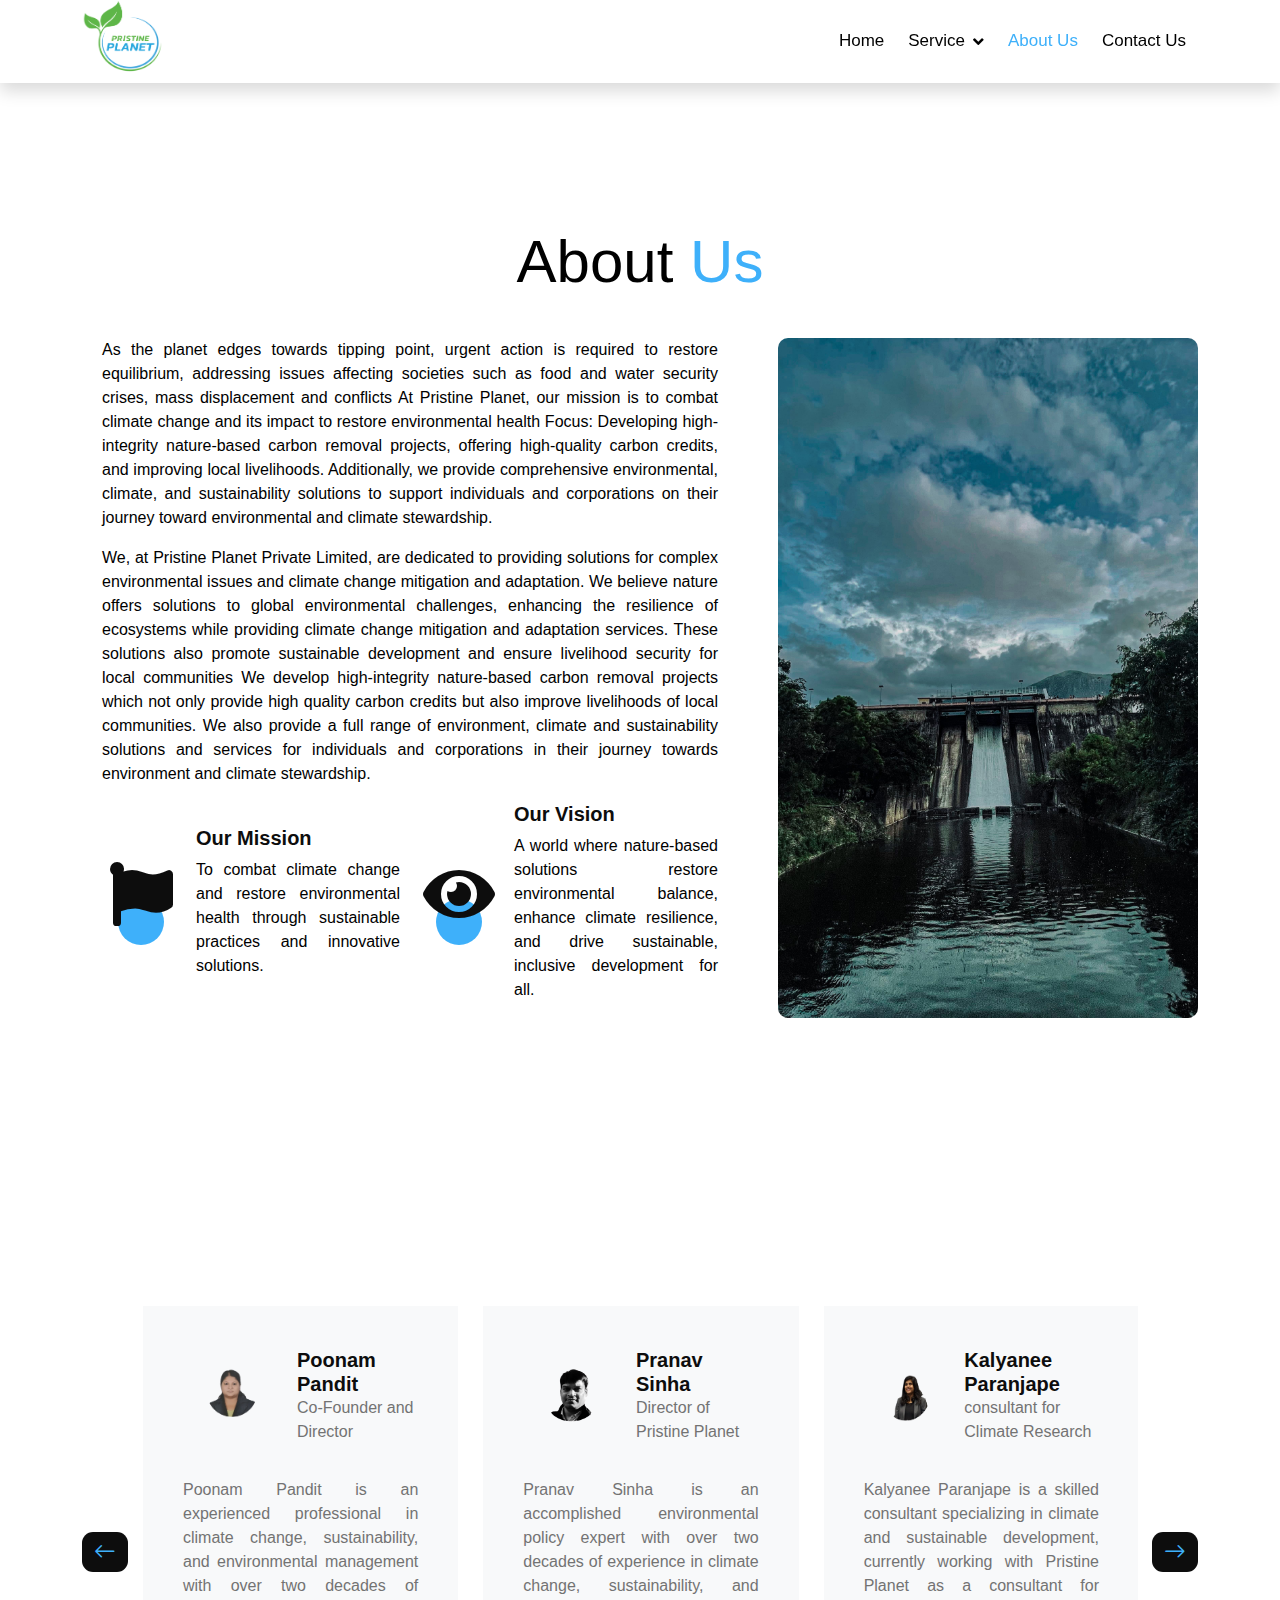
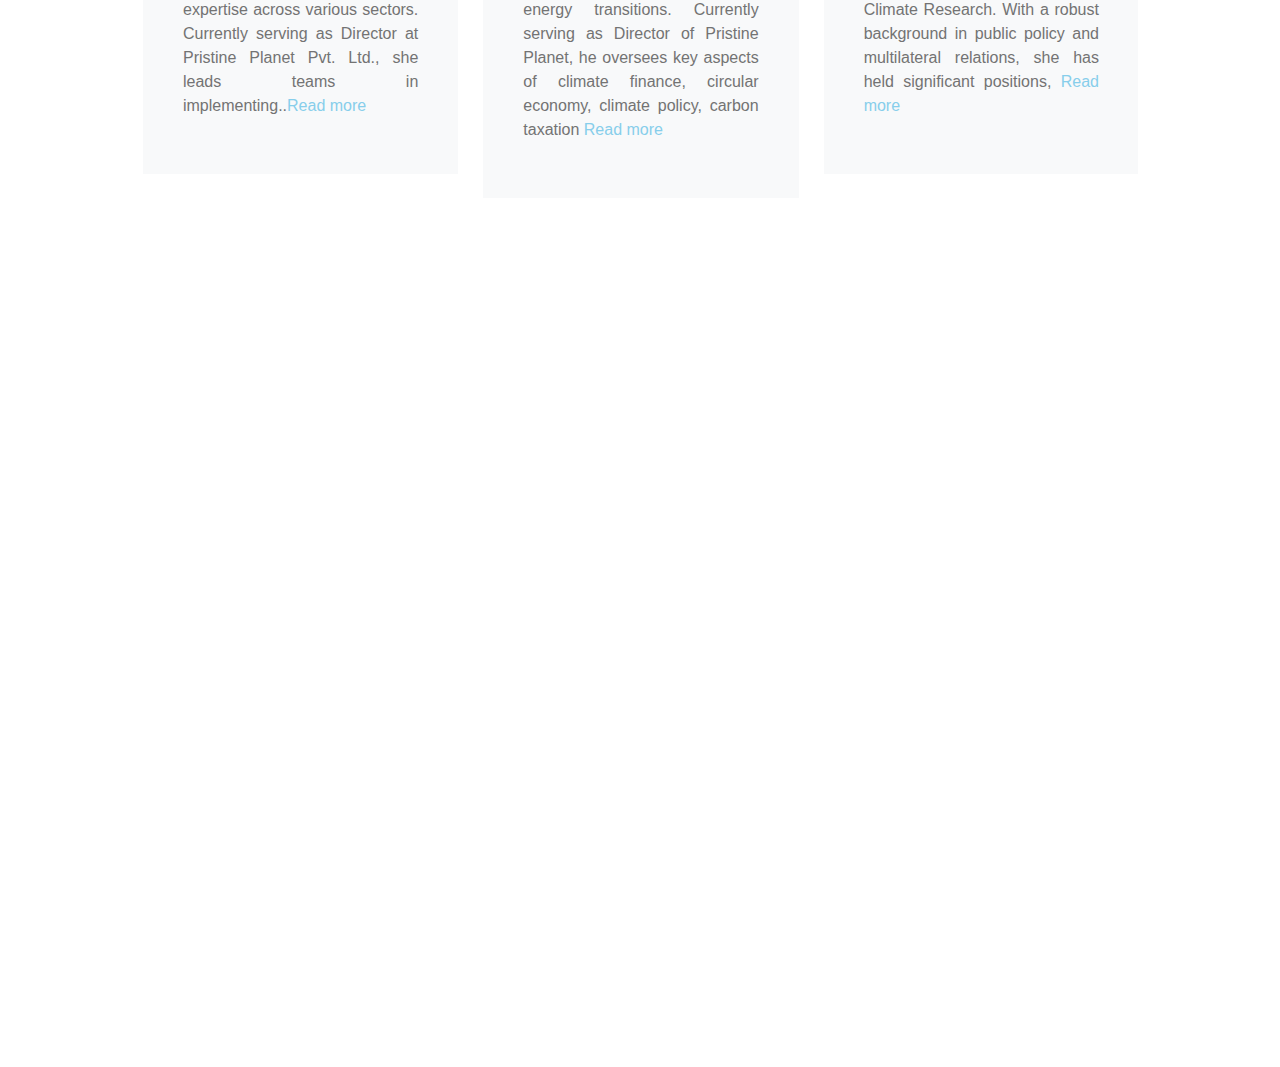
<file: about-us.html>
<!DOCTYPE html>
<html lang="en">

<head>
    <meta charset="utf-8">
    <title>Prestine Planet</title>
    <meta content="width=device-width, initial-scale=1.0" name="viewport">
    <meta content="" name="keywords">
    <meta content="" name="description">

    <!-- Google Web Fonts -->
    <link rel="preconnect" href="https://fonts.googleapis.com">
    <link rel="preconnect" href="https://fonts.gstatic.com" crossorigin>
    <link
        href="https://fonts.googleapis.com/css2?family=Open+Sans:wght@300;400;500;600;700&family=Pacifico&display=swap"
        rel="stylesheet">

    <!-- Icon Font Stylesheet -->
    <link rel="stylesheet" href="https://use.fontawesome.com/releases/v5.15.4/css/all.css" />
    <link href="https://cdn.jsdelivr.net/npm/bootstrap-icons@1.4.1/font/bootstrap-icons.css" rel="stylesheet">

    <!-- Libraries Stylesheet -->
    <link href="lib/animate/animate.min.css" rel="stylesheet">
    <link href="lib/owlcarousel/assets/owl.carousel.min.css" rel="stylesheet">

    <!-- Customized Bootstrap Stylesheet -->
    <link href="css/bootstrap.min.css" rel="stylesheet">

    <!-- Template Stylesheet -->
    <link href="css/style.css" rel="stylesheet">

    <!-- whatsapp-icon -->
    <link rel="stylesheet" href="https://cdnjs.cloudflare.com/ajax/libs/font-awesome/6.6.0/css/all.min.css"
        integrity="sha512-Kc323vGBEqzTmouAECnVceyQqyqdsSiqLQISBL29aUW4U/M7pSPA/gEUZQqv1cwx4OnYxTxve5UMg5GT6L4JJg=="
        crossorigin="anonymous" referrerpolicy="no-referrer" />



</head>

<body>

    <!-- Spinner Start -->
    <div id="spinner"
        class="show w-100 vh-100 bg-white position-fixed translate-middle top-50 start-50  d-flex align-items-center justify-content-center">
        <div class="spinner-grow text-primary" role="status"></div>
    </div>
    <!-- Spinner End -->

    <div class="container-fluid newCssFixed">
        <div class="container">
            <nav class="navbar navbar-light navbar-expand-lg py-3">
                <a href="index.html" class="navbar-brand">
                    <img src="img/Pristine final logobg2.png" class="pristineplanetlogo" alt="Pristine Planet"
                        width="220" height="80" ; class="d-inline-block align-text-top">
                </a>
                <button class="navbar-toggler" type="button" data-bs-toggle="collapse" data-bs-target="#navbarCollapse">
                    <span class="fa fa-bars " style="color: black;"></span>
                </button>
                <div class="collapse navbar-collapse bg-white" id="navbarCollapse">
                    <div class="navbar-nav ms-lg-auto">
                        <a href="index.html" class="nav-item nav-link">Home</a>
                        <div class="nav-item dropdown ">
                            <a href="#" class="nav-link dropdown-toggle " data-bs-toggle="dropdown">Service</a>
                            <div class="dropdown-menu m-0 rounded-0">
                                <a href="./services/carbon-net-zero-advisory.html" class="dropdown-item">Carbon & Net Zero Advisory</a>
                                <a href="./services/circular-economy-and-resource-efficiency-services.html" class="dropdown-item">Circular Economy & Resource
                                    Efficiency Services</a>
                                    <a href="../services/esg-sustainability-services.html" class="dropdown-item">ESG & Sustainability
                                        Services</a>
                                <a href="./services/nature-based-carbon-credits.html" class="dropdown-item">Nature-Based Carbon Credits
                                    Project Development & Execution</a>
                                <a href="./services/audit-services.html" class="dropdown-item">Audit Services</a>
                                <a href="./services/software-solutions.html" class="dropdown-item">Software Solutions</a>
                            </div>
                        </div>
                        <a href="/about-us.html" class="nav-item nav-link active">About Us</a>
                        <a href="contact.html" class="nav-item nav-link ">Contact Us</a>
                    </div>
                </div>
            </nav>
        </div>
    </div>

    <!-- Hero Start -->
    <!-- Hero End -->
    <div class="container-fluid event py-5  ninth-side">
        <div class="container py-5">
            <div class="row g-4 event-item wow fadeIn" data-wow-delay="0.5s">
                <div class="fifth-portion" id="aboutus" style="text-align: justify;">
                    <h1 class="sixth-heading45" data-wow-delay="0.1s">About <span class="text-primary">Us</span> </h1>
                    <div class="twelfve">
                        <div class="line-up">
                            <p>As the planet edges towards tipping point, urgent action
                                is required to restore equilibrium, addressing issues
                                affecting societies such as food and water security crises, mass displacement and
                                conflicts
                             At Pristine Planet, our mission is to combat climate change and
                                its impact to restore environmental health
                            
                            Focus: Developing high-integrity nature-based carbon removal projects, offering
                                high-quality
                                carbon
                                credits, and improving local livelihoods. Additionally, we provide comprehensive
                                environmental, climate, and sustainability solutions to support individuals and
                                corporations on
                                their journey toward environmental and climate
                                stewardship.
                            </p>
                            <p>We, at Pristine Planet Private Limited, are dedicated to providing solutions for complex
                                environmental issues and climate change mitigation and adaptation. We believe nature
                                offers solutions to global environmental challenges, enhancing the resilience of
                                ecosystems
                                while providing climate change mitigation and adaptation services. These solutions
                                also promote sustainable development and ensure livelihood security for local
                                communities
                            
                            We develop high-integrity nature-based carbon removal projects which not only provide
                                high
                                quality carbon credits but also improve livelihoods of local communities.

                            We also provide a full range of environment, climate and sustainability solutions and
                                services
                                for individuals
                                and corporations in their
                                journey towards environment and climate stewardship.
                            </p>

                            <div class="myGrid">
                                <div class="ps-3 d-flex align-items-center justify-content-start">
                                    <span class="bg-primary btn-md-square rounded-circle mt-4 me-2"><i
                                            class="fa fa-flag text-dark fa-4x mb-5 pb-2"></i></span>
                                    <div class="ms-4">
                                        <h5>Our Mission</h5>
                                        <p>To combat climate change and restore environmental health through sustainable
                                            practices and innovative solutions.
                                        </p>
                                    </div>
                                </div>
                                <div class="ps-3 d-flex align-items-center justify-content-start">
                                    <span class="bg-primary btn-md-square rounded-circle mt-4 me-2"><i
                                            class="fa fa-eye text-dark fa-4x mb-5 pb-2"></i></span>
                                    <div class="ms-4">
                                        <h5>Our Vision</h5>
                                        <p> A world where nature-based solutions restore environmental balance, enhance
                                            climate resilience, and drive sustainable, inclusive development for all.
                                        </p>
                                    </div>
                                </div>
                            </div>
                        </div>
                        <div class="side-image-us">
                        </div>
                    </div>

                </div>
            </div>
        </div>
    </div>
  
      

    <!-- Team Start -->
    <div class="container-fluid team py-5">
        <div class="container py-5">
            <div class="text-center mx-auto mb-5 wow fadeIn" data-wow-delay="0.1s" style="max-width: 700px;">
                <h1 class="text-uppercase ">Our <span class="text-primary">Team</span> </h1>
                <!-- <h1 class="display-3">Meet Our Organizer</h1> -->
            </div>

            <div class="owl-carousel testimonial-carousel fadeIn" data-wow-delay="0.1s">
                <div class="testimonial-item" >
                    <div class="d-flex mb-3">
                        <div class="position-relative">
                            <img src="img/rmbg-final.png" class="img-fluid" alt="">

                        </div>
                        <div class="ps-3 my-auto ">
                            <h5 class="mb-0">Poonam Pandit</h5>
                            <p class="m-0">Co-Founder and Director</p>
                        </div>
                    </div>
                    <div class="testimonial-content">
                        <p style="text-align: justify;" class="fs-6 m-0 pt-3">Poonam Pandit is an experienced professional in climate change,
                            sustainability, and environmental management with over two decades of expertise across
                            various sectors. Currently serving as Director at Pristine Planet Pvt. Ltd., she leads teams
                            in implementing..<span id="bio-data2-more" style="display: none;">
                             sustainability, ESG, GHG inventories, LCA, and CSR assessments in diverse
                            industriesHer previous roles
                            include Sustainability Manager at Ingenyria Projects Pvt. Ltd. and Director at InventEdge,
                            where she provided solutions for CSR,
                            resource mobilization, and project development. She is skilled in environmental auditing,
                            carbon footprint verification, and has extensive experience with international and Indian
                            sustainability
                            frameworks like BRSR, ESG, and SBTi. Poonam’s education includes a Master’s in Environmental
                            Science and certifications in renewable energy, ESG, and carbon management, further
                            enhancing her
                            capacity to contribute to global sustainability efforts.</span><span id="bio-data2-read-more" style="cursor: pointer;color: skyblue;">Read more</span></p>
                        <script>
                            document.getElementById("bio-data2-read-more").addEventListener("click", function(){
                                document.getElementById("bio-data2-more").style.display = "inline";
                                document.getElementById("bio-data2-read-more").style.display = "none";
                            });
                        </script></p>
                    </div>
                </div>
                <div class="testimonial-item">
                    <div class="d-flex mb-3">
                        <div class="position-relative">
                            <img src="img/rmbg-final2.png" class="img-fluid" alt="">

                        </div>
                        <div class="ps-3 my-auto ">
                            <h5 class="mb-0">Pranav Sinha</h5>
                            <p class="m-0">Director of Pristine Planet</p>
                        </div>
                    </div>
                    <div class="testimonial-content">
                        <p style="text-align: justify;" class="fs-6 m-0 pt-3">Pranav Sinha is an accomplished environmental policy expert with
                            over two decades of experience in
                            climate change, sustainability, and energy transitions. Currently serving as Director of
                            Pristine
                            Planet, he oversees key aspects of climate finance, circular economy, climate policy,
                            carbon taxation <span id="bio-data2-more2" style="display: none;">and climate taxonomy. As an independent consultant, he has worked on
                            projects related to energy transition, climate finance, circular economy, and ESG. He
                            has served as a Policy.
                            Consultant for the G20 Secretariat, focusing on energy, environment, and climate policy.
                            Pranav has held key roles
                            in several organizations, including the EU Resource Efficiency Initiative, GLOBE India,
                            and Climate Parliament,
                            where he facilitated policy dialogues, multi-stakeholder engagements, and renewable
                            energy initiatives. His work
                            includes extensive experience in climate finance, carbon markets, resource efficiency,
                            and environmental impact assessments.
                            He holds a Master's in Environmental Science and has earned certifications in carbon
                            taxation, sustainable finance,
                            and operationalizing the Paris Agreement.
                        </span><span id="bio-data2-read-more2" style="cursor: pointer;color: skyblue;">Read more</span></p>
                        <script>
                            document.getElementById("bio-data2-read-more2").addEventListener("click", function(){
                                document.getElementById("bio-data2-more2").style.display = "inline";
                                document.getElementById("bio-data2-read-more2").style.display = "none";
                            });
                        </script></p>
                    </div>
                </div>
                <div class="testimonial-item">
                    <div class="d-flex mb-3">
                        <div class="position-relative">
                            <img src="img/rmbg-final4.png" class="img-fluid" alt="">

                        </div>
                        <div class="ps-3 my-auto ">
                            <h5 class="mb-0">Kalyanee Paranjape</h5>
                            <p class="m-0">consultant for Climate Research</p>
                        </div>
                    </div>
                    <div class="testimonial-content">
                        <p style="text-align: justify;" class="fs-6 m-0 pt-3">Kalyanee Paranjape is a skilled consultant specializing in climate and
                            sustainable development,
                            currently working with Pristine Planet as a consultant for Climate Research. With a robust
                            background in public policy  and multilateral relations, she has held significant positions, <span id="bio-data2-more3" style="display: none;">
                           
                            including G20 Strategy Consultant and various roles within the
                            Ministry
                            of External Affairs in India, where she focused on multilateral economic relations. Her
                            experience also includes serving
                            as a Program Officer at the Centre for Responsible Business and internships at prominent
                            international organizations like
                            the International Labour Organization and the International Trade Centre. Kalyanee holds a
                            Master's degree in International
                            Affairs from the Geneva Graduate Institute, where her thesis addressed North-South and
                            South-South climate finance dynamics.
                            Her education and diverse professional experiences underscore her commitment to advancing
                            climate-related initiatives and
                            women's entrepreneurship
                            .</span><span id="bio-data2-read-more3" style="cursor: pointer;color: skyblue;">Read more</span></p>
                            <script>
                                document.getElementById("bio-data2-read-more3").addEventListener("click", function(){
                                    document.getElementById("bio-data2-more3").style.display = "inline";
                                    document.getElementById("bio-data2-read-more3").style.display = "none";
                                });
                            </script></p>
                    </div>
                </div>
                <div class="testimonial-item">
                    <div class="d-flex mb-3">
                        <div class="position-relative">
                            <img src="img/rmbg-final3.png" class="img-fluid" alt="">

                        </div>
                        <div class="ps-3 my-auto ">
                            <h5 class="mb-0">Anmol Kumar</h5>
                            <p class="m-0">Director of IT and Operations at Pristine
                                Planet</p>
                        </div>
                    </div>
                    <div class="testimonial-content">
                        <p style="text-align: justify;" class="fs-6 m-0 pt-3">Anmol Kumar is the Director of IT and Operations at Pristine Planet,
                            with over 20 years of experience in managing software, hardware, and IT infrastructure.
                            He brings a wealth of expertise in ensuring the seamless integration and operation of
                            technological
                            systems across organizations..<span id="bio-data2-more4" style="display: none;"> As Director of Tatvik System Solutions Pvt. Ltd., he leads a
                            team of
                            passionate consultants dedicated to delivering high-performing, efficient distribution
                            management solutions
                            in a competitive marketplace. His extensive background in IT management enables him to drive
                            operational
                            excellence and tackle complex technological challenges.</span><span id="bio-data2-read-more4" style="cursor: pointer;color: skyblue;">Read more</span></p>
                            <script>
                                document.getElementById("bio-data2-read-more4").addEventListener("click", function(){
                                    document.getElementById("bio-data2-more4").style.display = "inline";
                                    document.getElementById("bio-data2-read-more4").style.display = "none";
                                });
                            </script></p>
                    </div>
                </div>
                <div class="testimonial-item">
                    <div class="d-flex mb-3">
                        <div class="position-relative">
                            <img src="img/rmbg-final5.png" class="img-fluid" alt="">
                        </div>
                        <div class="ps-3 my-auto ">
                            <h5 class="mb-0">Leena Fernandez</h5>
                            <p class="m-0">Communications Consultant</p>
                        </div>
                    </div>
                    <div class="testimonial-content">
                        <p style="text-align: justify;" class="fs-6 m-0 pt-3">Leena Fernandez is a seasoned communications professional with
                                extensive
                                experience in content development, fundraising, and networking across diverse sectors
                                such as
                                health, climate change, gender, and livelihoods. She has worked with organizations like <span id="bio-data2-more5" style="display: none;">
                                Keystone
                                Foundation, Wildlife Trust of India, and Tropical Institute of Ecological Sciences. Her
                                expertise
                                spans creating compelling narratives for websites, blogs, donor reports, and fundraising
                                appeals.
                                Currently associated with Pristine Planet as Communications Consultant, she is skilled
                                in project
                                development, strategic communication, and donor engagement, helping expand project
                                footprints and
                                build lasting partnerships.
                            </span><span id="bio-data2-read-more5" style="cursor: pointer;color: skyblue;">Read more</span></p>
                                <script>
                                    document.getElementById("bio-data2-read-more5").addEventListener("click", function(){
                                        document.getElementById("bio-data2-more5").style.display = "inline";
                                        document.getElementById("bio-data2-read-more5").style.display = "none";
                                    });
                                </script></p>
                    </div>
                </div>
            </div>
        </div>
    </div>
    <!-- Team End -->



    <!-- Footer Start -->
    <div class="container-fluid footer pt-5 wow fadeIn" data-wow-delay="0.1s">
        <div class="container py-5">
            <div class="row py-5">
                <div class="col-lg-7">
                    <h3 class="text-light mb-0">For any queries or collaborations</h3>
                    <p class="text-secondary"> as together we can make a difference</p>
                </div>
                <div class="col-lg-5">
                    <div class="position-relative mx-auto">
                        <input class="form-control border-0 w-100 py-3 ps-4 pe-5" type="text" placeholder="Your email">
                       <a href="mailto: info@pristineplanet.co.in"><button type="button"
                            class="btn btn-primary py-2 position-absolute top-0 end-0 mt-2 me-2"><i class="fa-solid fa-paper-plane"></i></button> </a> 
                    </div>
                </div>
                <div class="col-12">
                    <div class="border-top border-secondary"></div>
                </div>
            </div>
            <div class="row g-4 footer-inner">
                <div class="col-md-6 col-lg-6 col-xl-3">
                    <div class="footer-item mt-5">
                        <h4 class="text-light mb-4">Pristine<span class="text-primary">Planet</span></h4>
                        <p class="mb-4 text-secondary">Nuturing Mother Earth with Nature-based Solutions</p>
                        <a href="https://www.linkedin.com/company/pristine-planet-private-limited/" target="_blank" class="btn btn-primary py-2 px-4">
                            <i class="fab fa-linkedin-in"></i>
                        </a>
                    </div>
                </div>
                <div class="col-md-6 col-lg-6 col-xl-3">
                    <div class="footer-item mt-5">
                        <h4 class="text-light mb-4">Contact Us</h4>
                        <div class="d-flex flex-column">
                            <h6 class="text-secondary mb-0">Our Address</h6>
                            <div class="d-flex align-items-center border-bottom py-4">
                                <span class="flex-shrink-0 btn-square bg-primary me-3 p-4"><i
                                        class="fa fa-map-marker-alt text-dark"></i></span>
                                <a href="" class="text-body">#537-38, Twoer B, Alphathum, Sector-90, Noida,Uttar
                                    Pradesh, India, 201305
                                </a>
                            </div>
                            <!-- <h6 class="text-secondary mt-4 mb-0">Our Mobile</h6> -->
                            
                        </div>
                    </div>
                </div>
                <div class="col-md-6 col-lg-6 col-xl-3">
                    <div class="footer-item mt-5">
                        <h4 class="text-light mb-4">Explore Link</h4>
                        <div class="d-flex flex-column align-items-start">
                            <a class="text-body mb-2" href="./"><i class="fa fa-check text-primary me-2"></i>Home</a>
                            <a class="text-body mb-2" href="./about-us.html"><i class="fa fa-check text-primary me-2"></i>About Us</a>
                            <a class="text-body mb-2" href="./services/carbon-net-zero-advisory.html"><i class="fa fa-check text-primary me-2"></i>Services</a>
                            <a class="text-body mb-2" href="./contact.html"><i class="fa fa-check text-primary me-2"></i>Contact
                                us</a>
                            <!-- <a class="text-body mb-2" href=""><i class="fa fa-check text-primary me-2"></i>Our Blog</a> -->
                            <!-- <a class="text-body mb-2"href="index.html#testiminial"><i class="fa fa-check text-primary me-2"></i>Testimonials</a> -->
                            <!-- <a class="text-body mb-2" href=""><i
                                                class="fa fa-check text-primary me-2"></i>Donations</a> -->
                            <!-- <a class="text-body mb-2" href=""><i
                                                class="fa fa-check text-primary me-2"></i>Sermons</a> -->
                        </div>
                    </div>
                </div>
                <div class="col-md-6 col-lg-6 col-xl-3">
                    <div class="footer-item mt-5">
                        <h4 class="text-light mb-4">Our Mobile</h4>
                        <div class="d-flex align-items-center py-4">
                            <span class="flex-shrink-0 btn-square bg-primary me-3 p-4"><i
                                    class="fa fa-phone-alt text-dark"></i></span>
                            <a href="" class="text-body">+91 9266975454  <br>
                                Mon to Fri 9am to 6pm

                            </a>
                        </div>
                    </div>
                </div>
            </div>
        </div>
        <div class="container py-4">
            <div class="border-top border-secondary pb-4"></div>
            <div class="row">
                <div class="col-md-12 text-center text-md-center">
                    &copy; <a class="border-bottom" href="#">Pristine Planet Private Limited</a>, All Right Reserved.
                </div>
            </div>
        </div>
    </div>
    <!-- Footer End -->



    <!-- JavaScript Libraries -->
    <script src="https://ajax.googleapis.com/ajax/libs/jquery/3.6.4/jquery.min.js"></script>
    <script src="https://cdn.jsdelivr.net/npm/bootstrap@5.0.0/dist/js/bootstrap.bundle.min.js"></script>
    <script src="lib/wow/wow.min.js"></script>
    <script src="lib/easing/easing.min.js"></script>
    <script src="lib/waypoints/waypoints.min.js"></script>
    <script src="lib/owlcarousel/owl.carousel.min.js"></script>

    <!-- Template Javascript -->
    <script src="js/main.js"></script>
</body>

</html>
</file>
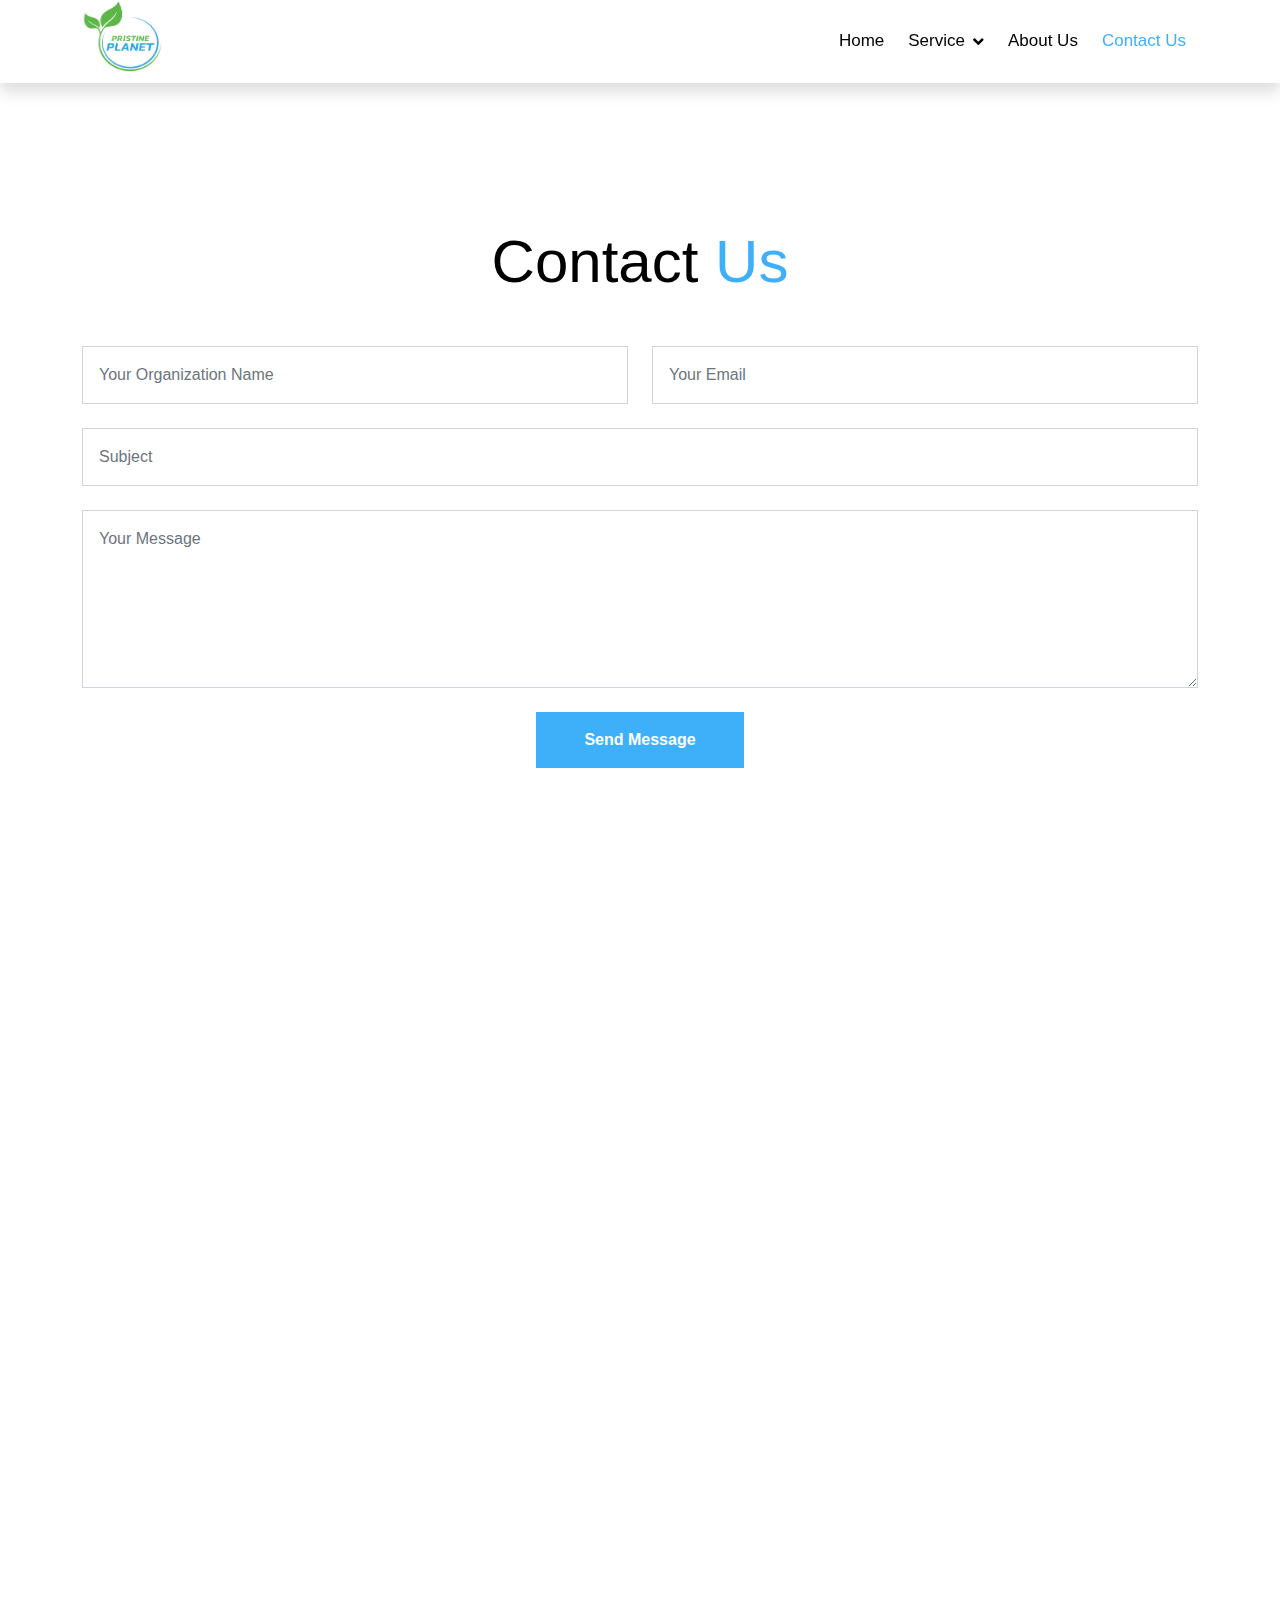
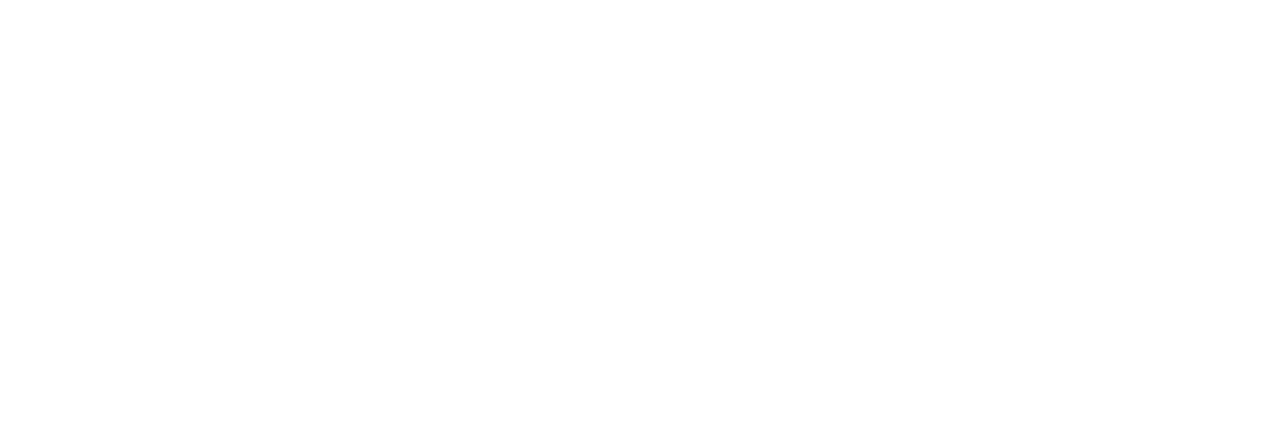
<file: contact.html>
<!DOCTYPE html>
<html lang="en">

    <head>
        <meta charset="utf-8">
        <title>Prestine Planet</title>
        <meta content="width=device-width, initial-scale=1.0" name="viewport">
        <meta content="" name="keywords">
        <meta content="" name="description">

        <!-- Google Web Fonts -->
        <link rel="preconnect" href="https://fonts.googleapis.com">
        <link rel="preconnect" href="https://fonts.gstatic.com" crossorigin>
        <link href="https://fonts.googleapis.com/css2?family=Open+Sans:wght@300;400;500;600;700&family=Pacifico&display=swap" rel="stylesheet">

        <!-- Icon Font Stylesheet -->
        <link rel="stylesheet" href="https://use.fontawesome.com/releases/v5.15.4/css/all.css"/>
        <link href="https://cdn.jsdelivr.net/npm/bootstrap-icons@1.4.1/font/bootstrap-icons.css" rel="stylesheet">

        <!-- Libraries Stylesheet -->
        <link href="lib/animate/animate.min.css" rel="stylesheet">
        <link href="lib/owlcarousel/assets/owl.carousel.min.css" rel="stylesheet">

        <!-- Customized Bootstrap Stylesheet -->
        <link href="css/bootstrap.min.css" rel="stylesheet">

        <!-- Template Stylesheet -->
        <link href="css/style.css" rel="stylesheet">

        <!-- whatsapp-icon -->
        <link rel="stylesheet" href="https://cdnjs.cloudflare.com/ajax/libs/font-awesome/6.6.0/css/all.min.css" integrity="sha512-Kc323vGBEqzTmouAECnVceyQqyqdsSiqLQISBL29aUW4U/M7pSPA/gEUZQqv1cwx4OnYxTxve5UMg5GT6L4JJg==" crossorigin="anonymous" referrerpolicy="no-referrer" />

        

    </head>

    <body>

        <!-- Spinner Start -->
        <div id="spinner" class="show w-100 vh-100 bg-white position-fixed translate-middle top-50 start-50  d-flex align-items-center justify-content-center">
            <div class="spinner-grow text-primary" role="status"></div>
        </div>
        <!-- Spinner End -->

        <div class="container-fluid newCssFixed">
            <div class="container">
                <nav class="navbar navbar-light navbar-expand-lg py-3">
                    <a href="index.html" class="navbar-brand">
                        <img src="img/Pristine final logobg2.png" class="pristineplanetlogo" alt="Pristine Planet"
                            width="220" height="80" ; class="d-inline-block align-text-top">
                    </a>
                    <button class="navbar-toggler" type="button" data-bs-toggle="collapse" data-bs-target="#navbarCollapse">
                        <span class="fa fa-bars " style="color: black;"></span>
                    </button>
                    <div class="collapse navbar-collapse bg-white" id="navbarCollapse">
                        <div class="navbar-nav ms-lg-auto">
                            <a href="index.html" class="nav-item nav-link">Home</a>
                            <div class="nav-item dropdown ">
                                <a href="#" class="nav-link dropdown-toggle " data-bs-toggle="dropdown">Service</a>
                                <div class="dropdown-menu m-0 rounded-0">
                                    <div class="dropdown-menu m-0 rounded-0">
                                        <a href="./services/carbon-net-zero-advisory.html" class="dropdown-item">Carbon & Net Zero Advisory</a>
                                        <a href="./services/circular-economy-and-resource-efficiency-services.html" class="dropdown-item">Circular Economy & Resource
                                            Efficiency Services</a>
                                        <a href="../services/esg-sustainability-services.html" class="dropdown-item">ESG & Sustainability
                                            Services</a>
                                        <a href="./services/nature-based-carbon-credits.html" class="dropdown-item">Nature-Based Carbon Credits
                                            Project Development & Execution</a>
                                        <a href="./services/audit-services.html" class="dropdown-item">Audit Services</a>
                                        <a href="./services/software-solutions.html" class="dropdown-item">Software Solutions</a>
                                    </div>
                                </div>
                            </div>
                            <a href="/about-us.html" class="nav-item nav-link">About Us</a>
                            <a href="contact.html" class="nav-item nav-link active">Contact Us</a>
                        </div>
                    </div>
                </nav>
            </div>
        </div>
    


        <!-- Hero Start -->
       <br/>
       <br/>
       <br/>
       <br/>
        <!-- Hero End -->


        <!-- Contact Start -->
        <div class="container-fluid contact ">

            <div class="container ">
                <div class="text-center mx-auto mb-5 wow fadeIn" data-wow-delay="0.1s" style="max-width: 700px;">
                    <h1 class="sixth-heading45"data-wow-delay="0.1s">Contact <span class="text-primary">Us</span> </h1>
                    <!-- <h1 class="display-3">Contact For Any Queries</h1> -->
                    <!-- <p class="mb-0">The contact form is currently inactive. Get a functional and working contact form with Ajax & PHP in a few minutes. Just copy and paste the files, add a little code and you're done. <a href="https://htmlcodex.com/contact-form">Download Now</a>.</p> -->
                </div>
                <div class="row g-4 wow fadeIn" data-wow-delay="0.3s">
                    <div class="col-sm-6">
                        <input type="text" class="form-control bg-transparent p-3" placeholder="Your Organization Name">
                    </div>
                    <div class="col-sm-6">
                        <input type="email" class="form-control bg-transparent p-3" placeholder="Your Email">
                    </div>
                    <div class="col-12">
                        <input type="text" class="form-control bg-transparent p-3" placeholder="Subject">
                    </div>
                    <div class="col-12">
                        <textarea class="w-100 form-control bg-transparent p-3" rows="6" cols="10" placeholder="Your Message"></textarea>
                    </div>
                    <div class="col-12 text-center">
                        <button class="btn btn-primary border-0 py-3 px-5" type="button" style="color: white;">Send Message</button>
                    </div>
                    
                </div> 
                <br>
                <br>
                <div class="Map-container">
                    <iframe src="https://www.google.com/maps/embed?pb=!1m18!1m12!1m3!1d876.4738293557499!2d77.40971913246385!3d28.512797099999997!2m3!1f0!2f0!3f0!3m2!1i1024!2i768!4f13.1!3m3!1m2!1s0x390ce9fcbe0273a1%3A0xd8ed754838e2f8a4!2sBhutani%20Alphathum!5e0!3m2!1sen!2sin!4v1728899158612!5m2!1sen!2sin" width="1300" height="450" style="border:0;" allowfullscreen="" loading="lazy" referrerpolicy="no-referrer-when-downgrade"></iframe>
                </div>
            </div>
            
        </div>
        <!-- Contact Start -->


        <!-- Footer Start -->
        <div class="container-fluid footer pt-5 wow fadeIn" data-wow-delay="0.1s">
            <div class="container py-5">
                <div class="row py-5">
                    <div class="col-lg-7">
                        <h3 class="text-light mb-0">For any queries or collaborations</h3>
                        <p class="text-secondary"> as together we can make a difference</p>
                    </div>
                    <div class="col-lg-5">
                        <div class="position-relative mx-auto">
                            <input class="form-control border-0 w-100 py-3 ps-4 pe-5" type="text" placeholder="Your email">
                           <a href="mailto: info@pristineplanet.co.in"><button type="button"
                                class="btn btn-primary py-2 position-absolute top-0 end-0 mt-2 me-2"><i class="fa-solid fa-paper-plane"></i></button> </a> 
                        </div>
                    </div>
                    <div class="col-12">
                        <div class="border-top border-secondary"></div>
                    </div>
                </div>
                <div class="row g-4 footer-inner">
                    <div class="col-md-6 col-lg-6 col-xl-3">
                        <div class="footer-item mt-5">
                            <h4 class="text-light mb-4">Pristine<span class="text-primary">Planet</span></h4>
                            <p class="mb-4 text-secondary">Nuturing Mother Earth with Nature-based Solutions</p>
                            <a href="https://www.linkedin.com/company/pristine-planet-private-limited/" target="_blank" class="btn btn-primary py-2 px-4">
                                <i class="fab fa-linkedin-in"></i>
                            </a>
                        </div>
                    </div>
                    <div class="col-md-6 col-lg-6 col-xl-3">
                        <div class="footer-item mt-5">
                            <h4 class="text-light mb-4">Contact Us</h4>
                            <div class="d-flex flex-column">
                                <h6 class="text-secondary mb-0">Our Address</h6>
                                <div class="d-flex align-items-center border-bottom py-4">
                                    <span class="flex-shrink-0 btn-square bg-primary me-3 p-4"><i
                                            class="fa fa-map-marker-alt text-dark"></i></span>
                                    <a href="" class="text-body">#537-38, Twoer B, Alphathum, Sector-90, Noida,Uttar
                                        Pradesh, India, 201305
                                    </a>
                                </div>
                                <!-- <h6 class="text-secondary mt-4 mb-0">Our Mobile</h6> -->
                                
                            </div>
                        </div>
                    </div>
                    <div class="col-md-6 col-lg-6 col-xl-3">
                        <div class="footer-item mt-5">
                            <h4 class="text-light mb-4">Explore Link</h4>
                            <div class="d-flex flex-column align-items-start">
                                <a class="text-body mb-2" href="./"><i class="fa fa-check text-primary me-2"></i>Home</a>
                                <a class="text-body mb-2" href="./about-us.html"><i class="fa fa-check text-primary me-2"></i>About Us</a>
                                <a class="text-body mb-2" href="./services/carbon-net-zero-advisory.html"><i class="fa fa-check text-primary me-2"></i>Services</a>
                                <a class="text-body mb-2" href="./contact.html"><i class="fa fa-check text-primary me-2"></i>Contact
                                    us</a>
                                <!-- <a class="text-body mb-2" href=""><i class="fa fa-check text-primary me-2"></i>Our Blog</a> -->
                                <!-- <a class="text-body mb-2"href="index.html#testiminial"><i class="fa fa-check text-primary me-2"></i>Testimonials</a> -->
                                <!-- <a class="text-body mb-2" href=""><i
                                                    class="fa fa-check text-primary me-2"></i>Donations</a> -->
                                <!-- <a class="text-body mb-2" href=""><i
                                                    class="fa fa-check text-primary me-2"></i>Sermons</a> -->
                            </div>
                        </div>
                    </div>
                    <div class="col-md-6 col-lg-6 col-xl-3">
                        <div class="footer-item mt-5">
                            <h4 class="text-light mb-4">Our Mobile</h4>
                            <div class="d-flex align-items-center py-4">
                                <span class="flex-shrink-0 btn-square bg-primary me-3 p-4"><i
                                        class="fa fa-phone-alt text-dark"></i></span>
                                <a href="" class="text-body">+91 9266975454  <br>
                                    Mon to Fri 9am to 6pm
    
                                </a>
                            </div>
                        </div>
                    </div>
                </div>
            </div>
            <div class="container py-4">
                <div class="border-top border-secondary pb-4"></div>
                <div class="row">
                    <div class="col-md-12 text-center text-md-center">
                        &copy; <a class="border-bottom" href="#">Pristine Planet Private Limited</a>, All Right Reserved.
                    </div>
                </div>
            </div>
        </div>
        <!-- Footer End -->


        <!-- Back to Top -->
        <a href="https://wa.me/+919266975454 " target="_blank" class="  miniwhats" ><i class="fa-brands fa-whatsapp  whatapp-icon"></i></a>   

        
        <!-- JavaScript Libraries -->
        <script src="https://ajax.googleapis.com/ajax/libs/jquery/3.6.4/jquery.min.js"></script>
        <script src="https://cdn.jsdelivr.net/npm/bootstrap@5.0.0/dist/js/bootstrap.bundle.min.js"></script>
        <script src="lib/wow/wow.min.js"></script>
        <script src="lib/easing/easing.min.js"></script>
        <script src="lib/waypoints/waypoints.min.js"></script>
        <script src="lib/owlcarousel/owl.carousel.min.js"></script>

        <!-- Template Javascript -->
        <script src="js/main.js"></script>
    </body>

</html>
</file>
<file: css/style.css>
/*** Spinner Start ***/

#spinner {
    opacity: 0;
    visibility: hidden;
    transition: opacity .8s ease-out, visibility 0s linear .5s;
    z-index: 99999;
}

#spinner.show {
    transition: opacity .8s ease-out, visibility 0s linear .0s;
    visibility: visible;
    opacity: 1;
}
body{
    font-family: 'Poppins', sans-serif !important;  

    
}

.wow,
.animated {
    animation-duration: 2s !important;
}

/*** Spinner End ***/

.back-to-top {
    position: fixed;
    right: 30px;
    bottom: 30px;
    display: flex;
    width: 50px;
    height: 50px;
    align-items: center;
    justify-content: center;
    transition: 0.5s;
    z-index: 99;
}

.back-to-top:hover {
    background: var(--bs-dark);
    color: var(--bs-primary);
}

h1, h2, h3, .h1, .h2, .h3 {
    font-weight: 100 !important;
    font-family: 'Open', sans-serif !important;
}

h4, h5, h6, .h4, .h5, .h6 {
    font-weight: 600 !important;
    font-family: 'Open', sans-serif !important;
}

.py-6 {
    padding-top: 6rem;
    padding-bottom: 6rem;
}


/*** Button Start ***/

.btn {
    font-weight: 600;
    transition: .5s;
}

.btn-square {
    width: 38px;
    height: 38px;
}

.btn-sm-square {
    width: 32px;
    height: 32px;
}

.btn-md-square {
    width: 46px;
    height: 46px;
}

.btn-lg-square {
    width: 58px;
    height: 58px;
}

.btn-square,
.btn-sm-square,
.btn-md-square,
.btn-lg-square {
    padding: 0;
    display: flex;
    align-items: center;
    justify-content: center;
    font-weight: normal;
}

.btn.btn-primary:hover {
    color: var(--bs-primary) !important;
    background: var(--bs-dark) !important;
    border-color: var(--bs-dark) !important;
}

.btn.btn-dark:hover {
    color: var(--bs-dark) !important;
    background: var(--bs-primary) !important;
    border-color: var(--bs-primary) !important;
}
/*** Button End ***/


/*** Topbar Start ***/
.topbar .topbar-inner {
    height: 45px;
    padding: 10px 15px;
    background: rgba(255, 255, 255, .5);
}

/* .topbar a,
.topbar a i {
    transition: 0.5s;
} */

.topbar a:hover,
.topbar a i:hover {
    color: var(--bs-primary) !important;
}
/*** Topbar End ***/


/*** Navbar Start ***/
/* .fixed-top {
    transition: .5s;
} */

.navbar {
    border-bottom: 1px solid rgba(255, 255, 255, .5);
}

.navbar .navbar-nav .nav-link {
    padding: 12px;
    color: black;
    font-size: 17px;
    font-weight: 500;
    /* transition: .5s; */
}

.navbar .navbar-nav .nav-link:hover,
.navbar .navbar-nav .nav-link.active,
.fixed-top.bg-white .navbar .navbar-nav .nav-link:hover,
.fixed-top.bg-white .navbar .navbar-nav .nav-link.active {
    color: var(--bs-primary);
}

.navbar .dropdown-toggle::after {
    border: none;
    content: "\f107";
    font-family: "Font Awesome 5 Free";
    font-weight: 700;
    vertical-align: middle;
    margin-left: 8px;
}

@media (min-width: 992px) {
    .hero-header {
        margin-top: 0rem;
    }
    .navbar-collapse {
        background: transparent !important;
    }

    .navbar .nav-item .dropdown-menu {
        display: block;
        visibility: hidden;
        top: 100%;
        transform: rotateX(-75deg);
        transform-origin: 0% 0%;
        border: 0;
        /* transition: .5s; */
        opacity: 0;
    }

    .navbar .nav-item:hover .dropdown-menu {
        transform: rotateX(0deg);
        visibility: visible;
        background: var(--bs-light) !important;
        transition: .5s;
        opacity: 1;
    }
}

.navbar-toggler {
    background: var(--bs-secondary);
    color: #000 !important;
    padding: 10px 20px;
    border: 2px solid gray !important;
    box-shadow: none !important;
}
/*** Navbar End ***/


/*** Hero Header ***/
.hero-header {
    margin-top: 5rem;
    height: 40rem !important;
    padding-top: 15rem;
    padding-bottom: 6rem;
    background: url("https://img.freepik.com/premium-photo/serene-alfalfa-fields-with-distant-tractor-professional-nature-photography_1143378-6328.jpg"), center center no-repeat;
    background-size: cover;
    background-attachment: fixed;
    position: relative;
    z-index: 1;
    /* height: 94.8vh; */

    
    
    /* height: calc(100vh); */
    /* z-index: 1; */
    


}


/* Services-image scc start */
.services-image {
    padding-top: 29rem;
    padding-bottom: 6rem;
    background: url("https://www.fishergerman.co.uk/images/Net_Zero.jpg"), center center no-repeat;
    background-size: cover;
    background-attachment: fixed;
    position: relative;
    z-index: 1;
}

.services-image1 {
    padding-top: 22rem;
    padding-bottom: 6rem;
    background: url("https://png.pngtree.com/thumb_back/fh260/background/20210906/pngtree-tea-tea-garden-green-and-fresh-image_805407.jpg"), center center no-repeat;
    background-size: cover;
    background-attachment: fixed;
    position: relative;
    z-index: 1;
}

.services-image2 {
    padding-top: 22rem;
    padding-bottom: 6rem;
    background: url("https://opiniaauditores.com/wp-content/uploads/2020/11/audit-services-1.jpg"), center center no-repeat;
    background-size: cover;
    background-attachment: fixed;
    position: relative;
    z-index: 1;
}

.services-image3 {
    padding-top: 22rem;
    padding-bottom: 6rem;
    background: url("https://static.vecteezy.com/system/resources/previews/018/874/744/non_2x/sustainable-esg-green-illustration-png.png"), center center no-repeat;
    background-size: cover;
    background-attachment: fixed;
    position: relative;
    z-index: 1;
}
.services-image4 {
    padding-top: 22rem;
    padding-bottom: 6rem;
    background: url("https://t4.ftcdn.net/jpg/08/21/82/59/360_F_821825947_DgNrMiCYPFB9hsffE0evMWM9qP4a86jk.jpg"), center center no-repeat;
    background-size: cover;
    background-attachment: fixed;
    position: relative;
    z-index: 1;
}
.services-image5 {   
    padding-top: 22rem;
    padding-bottom: 6rem;
    background: url("https://blog.sourceintelligence.com/hubfs/Source%20Intelligence%20ESG%20Supply%20Chain.jpg"), center center no-repeat;
    background-size: cover;
    background-attachment: fixed;
    position: relative;
    z-index: 1;
}

/* Service-image end */


.mtText {
    font-size: 20px;
    font-weight: 300;
    color: #fff;
    width: 950px;
}
.myMain {
    font-weight: 600;
    color: #fff;
    font-size: 2.4rem !important;
    width: 950px;
    /* font-size: 30px !important; */
}
.hero-header .hero-header-inner {
    padding: 3rem;
    /* background: rgba(255, 255, 255, 0.651); */
    position: relative;
    border-radius: 8px;
    /* box-shadow: 1px 1px 12px rgba(0, 0, 0, 0.3); */
    top: -43px;
    
}

@media (max-width: 992px) {
    .hero-header {
        padding-top: 12rem;
    }
}

.hero-header .breadcrumb-item {
    font-size: 18px;
}
/*** Hero Header ***/


/*** About Start ***/
.about a.btn.btn-light:hover {
    background: var(--bs-dark) !important;
    color: var(--bs-primary) !important;
    border: 0;
}
/*** About End ***/


/*** Activities Start ***/
.activities .activities-item {
    height: 100%;
    display: flex;
    align-items: center;
    justify-content: center;
    box-shadow: 0 0 45px rgba(12, 18, 20, .08);
    transition: 0.5s;
}

.activities .activities-item:hover {
    background: var(--bs-primary) !important;
    color: var(--bs-dark) !important;
}

.activities .activities-item:hover a {
    background: var(--bs-light) !important;
    color: var(--bs-dark) !important;
}

.activities .activities-item:hover a:hover {
    background: var(--bs-dark) !important;
    color: var(--bs-primary) !important;
}
/*** Activities End ***/


/*** Events Start ***/
.event-item img {
    transition: 0.5s;
}

.event .event-item a {
    transition: 0.5s;
}

.event-item:hover img {
    transition: 0.5s;
    transform: scale(1.2)
}

.event-item a:hover {
    background: var(--bs-dark);
    color: var(--bs-primary);
    opacity: 0.5s;
}
/*** Events End ***/


/*** Sermon Start ***/
.sermon .sermon-item {
    height: 100%;
    box-shadow: 0 0 45px rgba(0, 0, 0, .08);
}

.sermon-item img {
    transition: 0.5s;
}

.sermon-item:hover img {
    transform: scale(1.2)
}

.sermon-item .sermon-meta a,
.sermon-item .sermon-meta a i {
    transition: 0.5s;
}

.sermon-item .sermon-meta a:hover,
.sermon-item .sermon-meta a i:hover {
    color: var(--bs-primary) !important;
}
/*** Sermon End ***/


/*** Blog Start ***/
.blog-item {
    height: 100%;
    box-shadow: 0 0 45px rgba(0, 0, 0, .08);
}

.blog-item img {
    transition: 0.5s;
}

.blog-item:hover img {
    transform: scale(1.2)
}

.blog-item .blog-meta a,
.blog-item .blog-meta a i {
    transition: 0.5s;
}

.blog-item .blog-meta a:hover,
.blog-item .blog-meta a i:hover {
    color: var(--bs-primary) !important;
}
/*** Blog End ***/


/*** Team Start ***/
.team .team-img {
    height: 100%;
    padding: 25px;
    background: var(--bs-white);
    overflow: hidden;
    box-shadow: 0 0 45px rgba(0, 0, 0, .08);
}

.team .team-img img {
    width: 100%;
    height: 100%;
    object-fit: cover;
}

.team .team-item {
    position: relative;
    overflow: hidden;
}

.team .team-item img {
    transition: 0.5s;
}

.team .team-item:hover img {
    transform: scale(1.2);
}

.team .team-item .team-content {
   position: absolute;
   width: 100%;
   height: 100%;
   top: 0;
   left: 0;
   padding: 15px;
   transform: translateX(-50%, -50%);
   display: flex;
   align-items: center;
   justify-content: center;
   opacity: 0;
   transition: 0.5s;
}

.team .team-item:hover .team-content {
    opacity: 1;
    background: rgba(241, 193, 82, .7);
}
/*** Team End ***/


/*** testimonial Start ***/
.testimonial-item {
    background: var(--bs-light);
    padding: 40px;
}

.testimonial-carousel .owl-item img {
    width: 143px;
    height: 100px;
}

.testimonial-carousel {
    position: relative;
    padding-left: 60px;
    padding-right: 60px;
}

.testimonial-carousel .owl-nav .owl-prev,
.testimonial-carousel .owl-nav .owl-next {
    display: flex;
    align-items: center;
    justify-content: center;
    position: absolute;
    width: 46px;
    height: 40px;
   
    font-size: 22px;
    top: 50%;
    left: 0px;
    transform: translateY(-50%);
    transition: .5s;
    border-radius:11px;

    background: var(--bs-dark) !important;
    color: var(--bs-primary) !important;
}

.testimonial-carousel .owl-nav .owl-prev:hover {
    background: var(--bs-primary) !important;
    color: var(--bs-dark) !important;
}

.testimonial-carousel .owl-nav .owl-next {
    left: auto;
    right: 0px;
}

.testimonial-carousel .owl-nav .owl-next:hover {
    background: var(--bs-primary) !important;
    color: var(--bs-dark) !important;
}
/*** testimonial End ***/


/*** Footer Start ***/
.footer {
    margin-top: 6rem;
    background: var(--bs-dark);
}

.footer .footer-item p {
    font-size: 16px;
    line-height: 35px;
}

.footer .border-top,
.footer .border-bottom {
    border-color: rgba(255, 255, 255, .08) !important;
}

.footer button {
    border: 0;
    transition: 0.5s;
}

.footer button:hover {
    background: var(--bs-dark);
    color: var(--bs-primary);
}

.footer-item a.btn.btn-light:hover {
    background: var(--bs-primary);
    color: var(--bs-dark) !important;
    border: var(--bs-primary);
}

.footer-item a,
.footer-item a i {
    transition: 0.5s;
}

.footer-item a:hover,
.footer-item a i:hover {
    color: var(--bs-primary) !important;
}
/*** Footer End ***/

 
.mysmall-box{
    width: 5.5%;
}



.youaresecond{
    width: 60%;
}



/* .myservisepics{
    width: 30px;
    height: 275px; */
/* } */
.yoursecondboximg{
    width: 25vw;
    height: auto;
}

.sixth-heading45{
    margin-top: 130px;
    margin-bottom: 40px;
    
    text-align: center;
    font-size: 60px;
    
    color: black;
}

.fifth-portion p{
     color: black;
}

.bio-data2{
    text-align: justify;
}


.pristineplanetlogo{
    width: 82px;
    height: 74px;
    position: absolute;
    top: 0px;
}


.leaveplanet{
    font-size: 74px;
    color: white;
}


@media only screen and (max-width: 768px) {
    .hero-header {
        margin-top: 0rem;
    }
    .nav-link{
        font-size: 14px;
    }

    .nav-link:hover{
        font-size: 14px;
    }

    .navbar-brand{
        font-size: 20px;
    }

    .sixth-heading45{
        font-size: 40px;
        margin-top: 30px;
        margin-bottom: 10px;
    }

    .fifth-portion p{
        font-size: 14px;
        text-align: justify;
    }
    .py-3 {
        padding: 0rem !important;
        padding-bottom: 10px !important;
    }
    .leaveplanet{
        font-size: 40px;
    }

    .mysmall-box{
        width: 10%;
    }

    .youaresecond{
        width: 90%;
    }

    .yoursecondboximg{
        width: 100%;
    }

    .footer-item a{
        font-size: 10px;
    }

    .first-portion h2{
        font-size: 28px;
    }

    .first-portion p{
        font-size: 14px;
    }

    .second-portion h2{
        font-size: 28px;
    }

    .second-portion p{
        font-size: 14px;
    }

    .third-portion h2{
        font-size: 28px;
    }

    .third-portion p{
        font-size: 14px;
    }

    .fourth-portion h2{
        font-size: 28px;
    }

    .fourth-portion p{
        font-size: 14px;
    }

    .pristineplanetlogo{
        width: 67px;
        height: 55px;
    }

    .first-portion h1{
        font-size: 40px;
    }

    .second-portion h1{
        font-size: 40px;
    }

    .third-portion h1{
        font-size: 40px;
    }

    .fourth-portion h1{
        font-size: 40px;
    }

    .fifth-portion h1{
        font-size: 40px;
    }

    .sixth-portion h1{
        font-size: 40px;
    }

}



.ninth-side{
    display: flex;
}

.side-image-us{
    background: url("../img/About-us-picfinal.jpeg");
    /* width: 1150px;
    height: 420px; */
    background-size: cover;
    background-position: center;
    border-radius: 10px;
    margin: 0px 0px 0px 20px;
    
}
.twelfve{
    display: grid;
   grid-template-columns: auto 440px;
   gap: 20px;
    
}
.line-up{
    margin-right: 20px;
    margin-left: 20px;
    text-align: justify;
}
.whatapp-icon{
    font-size: 40px;
    cursor: pointer;
}

.miniwhats{
    
    position: fixed;
    bottom: 50px;
    right: 20px;
    z-index: 1000;

    font-size: 40px;
    width: 40px;
    height: 30px;
    font-weight: 500;
}
.newCssFixed {
    position: fixed;
    top: 0px;
    z-index: 1000;
    background-color: #fff;
    box-shadow:0 .5rem 1rem rgba(0,0,0,.15) 
}

/* General Styling */
body {
    font-family: 'Poppins', sans-serif;
    margin: 0;
    padding: 0;
    box-sizing: border-box;
  }
  
  .sectors {
    text-align: center;
    padding: 50px 20px;
  }
  
  .sectors h1 {
    font-size: 2.5rem;
    margin-bottom: 30px;
  }
  
  .sector-list {
    margin-bottom: 47px !important;
    display: grid;
    grid-template-columns: repeat(auto-fit, minmax(250px, 1fr));
    gap: 20px;
    max-width: 1200px;
    margin: 0 auto;
  }
  
  .sector-item {
    /* background-color: #f9f9f9; */
    padding: 20px;
    border-radius: 10px;
    box-shadow: 0 2px 10px rgba(0, 0, 0, 0.1);
    transition: transform 0.3s ease;
  }
  
  .sector-service-item {
    /* background-color: #f9f9f9; */
    padding: 20px;
    border-radius: 10px;
    transition: transform 0.3s ease;
  }
  
  .sector-item:hover {
    transform: translateY(-10px);
  }
  
  .sector-item img {
    max-width: 100px;
    margin-bottom: 20px;
  }
  
  .sector-item h2 {
    
    font-size: 1.7rem;
    color: #0A173E;
    margin-bottom: 10px;
  }
  
  .sector-item p {
    font-size: 16px;
    color: #555;
    line-height: 1.5;
  }
  /* service item */


  .sector-service-item img {
    max-width: 100px;
    margin-bottom: 20px;
  }
  
  .sector-service-item h2 {
    
    font-size: 1.8rem;
    color: #0A173E;
    margin-bottom: 10px;
  }
  
  .sector-service-item p {
    font-size: 16px;
    color: #555;
    line-height: 1.5;
  }
  
  /* Responsive Design */
  @media (max-width: 768px) {
    .sectors h1 {
      font-size: 2rem;
    }
    
    .sector-item h2 {
      font-size: 1.25rem;
    }
    
    .sector-item p {
      font-size: 0.9rem;
    }
  }
  
.myGrid {
    display: grid;
    grid-template-columns: repeat(auto-fit, minmax(250px, 1fr));
    gap: 20px;
    max-width: 1200px;
    margin: 0 auto;
}
  
.myGridFooter {
    display: grid;
    grid-template-columns: 460px 460px 460px;
    gap: 20px;
}

  
  @media (max-width: 1200px) {
    .sectors h1 {
      font-size: 1.8rem;
    }
    
    .sector-item h2 {
      font-size: 1.15rem;
    }
    
    .sector-item p {
      font-size: 0.8rem;
    }
  }
  
  @media (max-width: 991px) {
    .sectors h1 {
      font-size: 1.5rem;
    }
    
    .sector-item h2 {
      font-size: 1rem;
    }
    
    .sector-item p {
      font-size: 0.7rem;
    }
  }
  
  @media (max-width: 768px) {
    .sectors h1 {
      font-size: 1.2rem;
    }
    
    .sector-item h2 {
      font-size: 0.9rem;
    }
    
    .sector-item p {
      font-size: 0.6rem;
    }
  }
  
  @media (max-width: 576px) {
    .sectors h1 {
      font-size: 1rem;
    }
    
    .sector-item h2 {
      font-size: 0.8rem;
    }
    
    .sector-item p {
      font-size: 0.5rem;
    }
  }
  
  @media (max-width: 425px) {
    .sectors h1 {
      font-size: 0.9rem;
    }
    
    .sector-item h2 {
      font-size: 0.7rem;
    }
    
    .sector-item p {
      font-size: 0.4rem;
    }
  }
  
  @media (max-width: 375px) {
    .sectors h1 {
      font-size: 0.8rem;
    }
    
    .sector-item h2 {
      font-size: 0.6rem;
    }
    
    .sector-item p {
      font-size: 0.3rem;
    }
  }
  
  @media (max-width: 320px) {
    .sectors h1 {
      font-size: 0.7rem;
    }
    
    .sector-item h2 {
      font-size: 0.5rem;
    }
    
    .sector-item p {
      font-size: 0.2rem;
    }
  }
</file>
